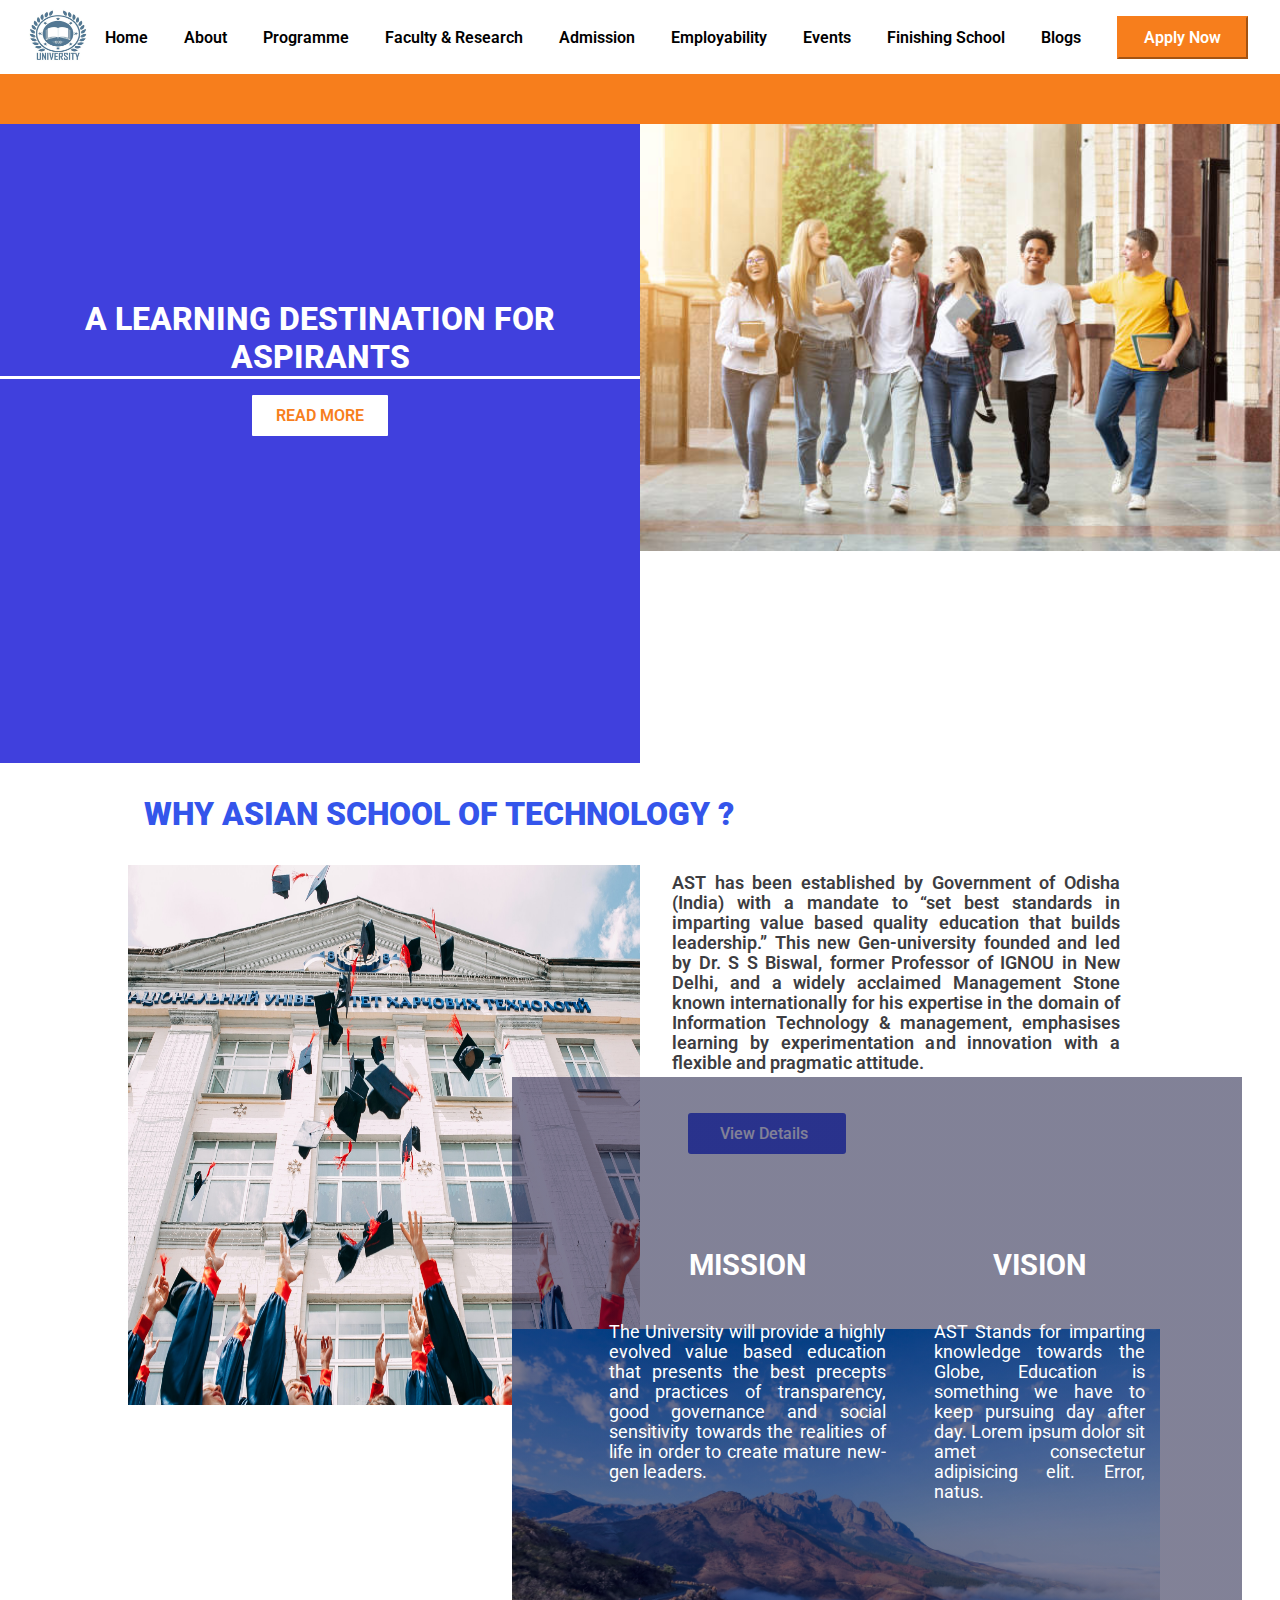
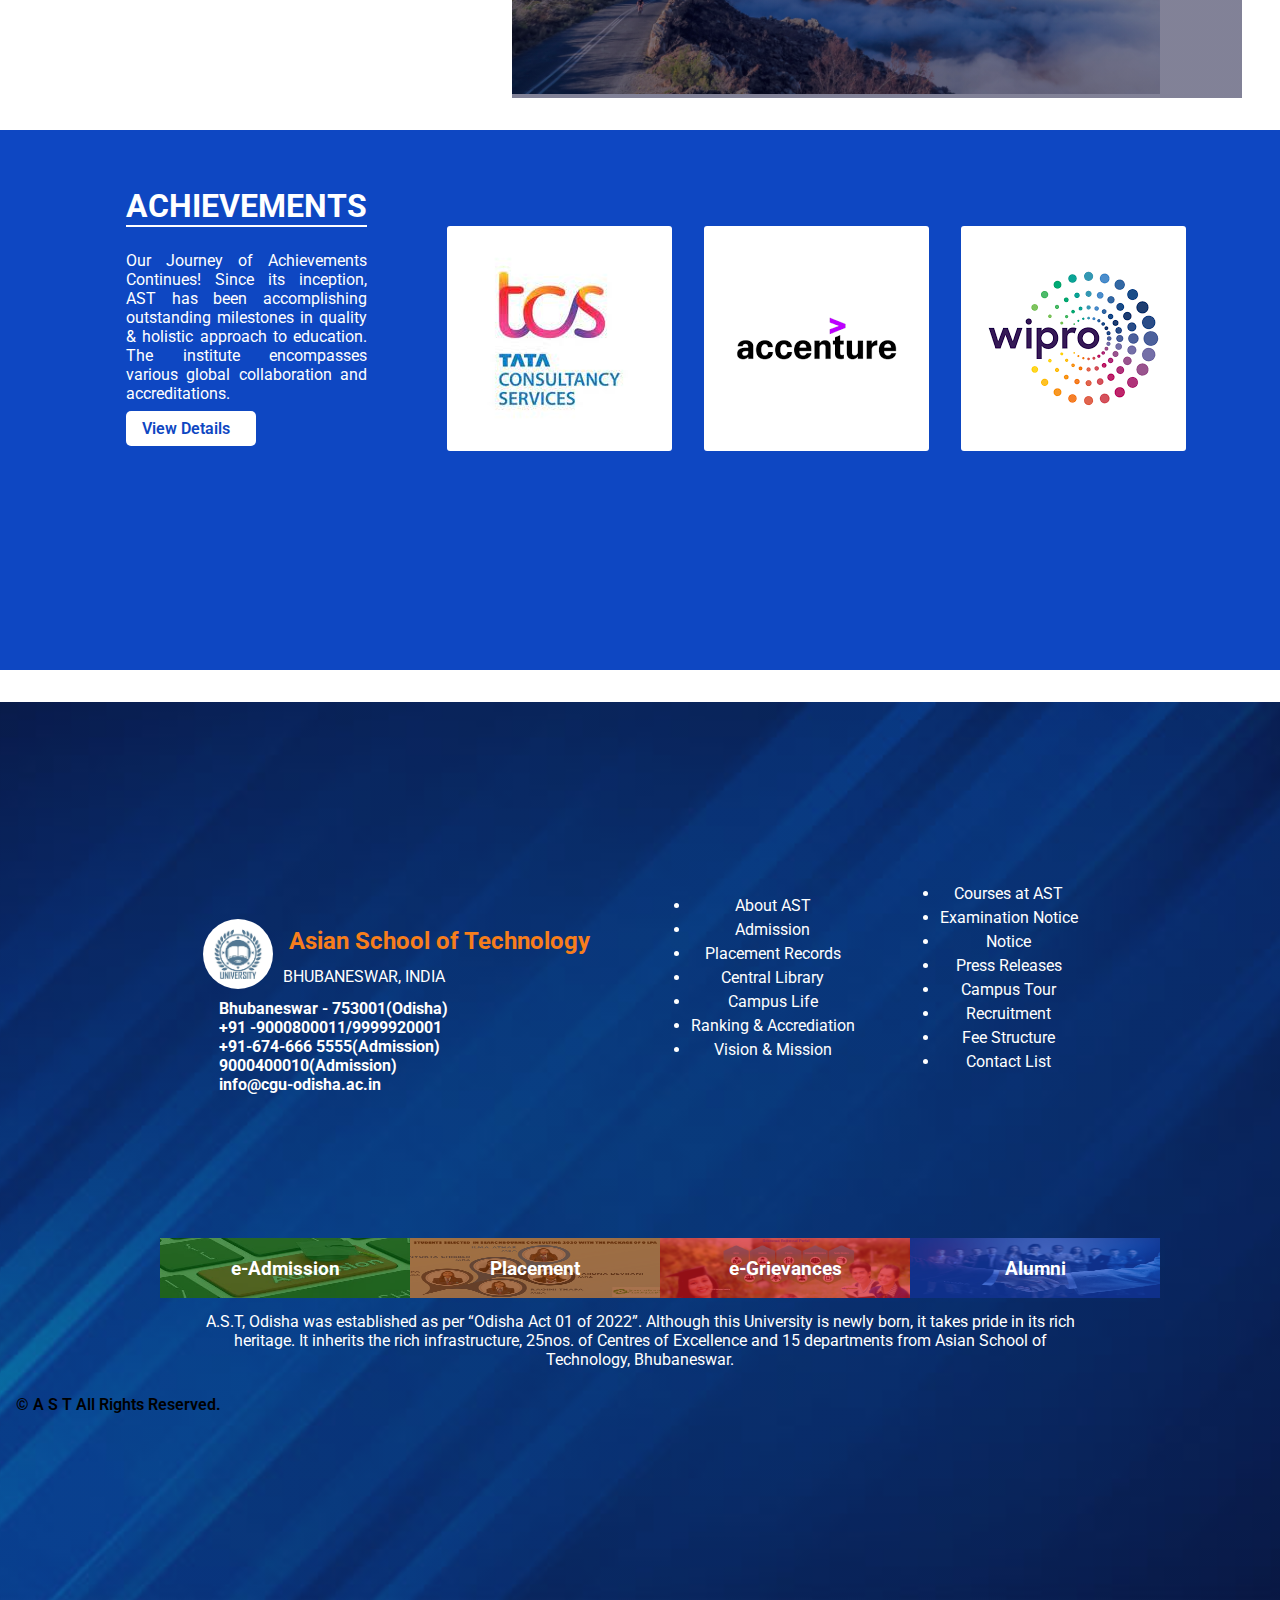
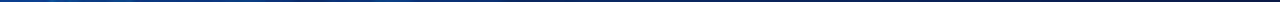
<file: index.html>
<!DOCTYPE html>
<html lang="en">

<head>
    <meta charset="UTF-8">
    <meta http-equiv="X-UA-Compatible" content="IE=edge">
    <meta name="viewport" content="width=device-width, initial-scale=1.0">
    <link href="https://fonts.googleapis.com/css2?family=Roboto:wght@300&display=swap" rel="stylesheet">
    <link href="https://fonts.googleapis.com/css2?family=Poppins:wght@300&family=Roboto:wght@300&display=swap"
        rel="stylesheet">

    <link rel="stylesheet" href="https://cdnjs.cloudflare.com/ajax/libs/font-awesome/6.0.0-beta3/css/all.min.css"
        integrity="sha512-Fo3rlrZj/k7ujTnHg4CGR2D7kSs0v4LLanw2qksYuRlEzO+tcaEPQogQ0KaoGN26/zrn20ImR1DfuLWnOo7aBA=="
        crossorigin="anonymous" referrerpolicy="no-referrer" />
    <link rel="stylesheet" href="./styling.css">
    <title>Asian School of Techonology</title>
</head>

<body>

    <section class="header">
        <div class="menu-bar">
            <div class="logo">
                <img src="./Images/logo.jpg" alt="">
            </div>
            <ul>
                <li><a href="index.html">Home</a></li>
                <li><a href="about.html">About</a>
                </li>
                <li><a href="#">Programme</a></li>
                <li><a href="#">Faculty & Research</a></li>
                <li><a href="#">Admission</a></li>
                <li><a href="#">Employability</a></li>
                <li><a href="#">Events</a></li>
                <li><a href="#">Finishing School</a></li>
                <li><a href="#">Blogs</a></li>
                <li><button><a href="#">Apply Now</a></button></li>
            </ul>
        </div>
    </section>

    <section class="popup-msg">
        <div class="popup-announcement"></div>
    </section>

    <section class="img-cover">
        <div class="tringle-side">
            <h1>A LEARNING DESTINATION FOR ASPIRANTS</h1>
            <button class="btn">READ MORE</button>
        </div>
        <div class="img-slider">
            <img src="./Images/Img1.jpg" alt="">
        </div>
    </section>
    <!--------------------About section------------------------------------->
    <section class="foundation">
        <h1>WHY ASIAN SCHOOL OF TECHNOLOGY ?</h1>
        <div class="row">
            <div class="col-left">
                <img src="./Images/homepage" alt="">
            </div>
            <div class="col-right">
                <p>
                    AST has been established by Government of Odisha (India) with a mandate to “set best
                    standards in imparting value based quality education that builds leadership.” This new
                    Gen-university
                    founded and led by Dr. S S Biswal, former Professor of IGNOU in New Delhi, and a widely
                    acclaimed Management Stone known internationally for his expertise in the domain of Information
                    Technology &
                    management, emphasises learning by experimentation and innovation with a flexible and pragmatic
                    attitude.
                </p>
                <button class="explore"> <a>View Details <i class="fas fa-arrow-right"></i></a></button>
            </div>
        </div>
    </section>
    <!--------------------Mission Vision section------------------------------------->
    <section class="mission-vision">
        <div class="mission-vision-img">
            <img src="./Images/achivement" alt="">
            <div class="layer">
                <div class="row">
                    <div class="mission">
                        <h1>MISSION</h1>
                        <P>The University will provide a highly evolved value based education that presents the best
                            precepts and practices of transparency, good governance and social sensitivity towards the
                            realities of life in order to create mature new-gen leaders.</P>
                    </div>
                    <div class="vision">
                        <h1>VISION</h1>
                        <P>AST Stands for imparting knowledge towards the Globe, Education is something we have to keep
                            pursuing day after day. Lorem ipsum dolor sit amet consectetur adipisicing elit. Error,
                            natus.
                        </P>
                    </div>
                </div>
            </div>
        </div>
    </section>
    <!-------------------------Achivements---------------------------------->
    <section class="achievements">
        <div class="row">
            <div class="achievement-blog">
                <h1>ACHIEVEMENTS</h1>
                <p>Our Journey of Achievements Continues! Since its inception, AST has been accomplishing outstanding
                    milestones in quality & holistic approach to education. The institute encompasses various global
                    collaboration and accreditations.
                </p>
                <div class="btn">
                   <button class="view-btn"> <a>View Details <i class="fas fa-arrow-right"></i></a></button>
                </div>
            </div>
            <div class="achievement-images">
                <img src="./Images/TCS1.jpg" alt="">
            </div>
            <div class="achievement-images">
                <img src="./Images/Accenture.png" alt="">
            </div>
            <div class="achievement-images">
                <img src="./Images/Wipro.png" alt="">
            </div>
        </div>
    </section>
















    <!-------------------------Footer section---------------------------------->
    <section class="footer">
        <div class="row">

            <div class="address">
                <img src="./Images/logo.jpg" alt="logo">
                <h3>Asian School of Technology </h3>
                <p>BHUBANESWAR, INDIA</p>

                <div class="contact-details">
                    <h5><i class="fas fa-map-marker-alt"></i> Bhubaneswar - 753001(Odisha)</h5>
                    <h5><i class="fas fa-phone"></i>+91 -9000800011/9999920001</h5>
                    <h5><i class="fas fa-phone"></i> +91-674-666 5555(Admission) </h5>
                    <h5><i class="fab fa-whatsapp"></i> 9000400010(Admission) </h5>
                    <h5><i class="far fa-envelope"></i> info@cgu-odisha.ac.in</h5>
                </div>
            </div>

            <div class="list-item">
                <ul>
                    <li>About AST</li>
                    <li>Admission</li>
                    <li>Placement Records</li>
                    <li>Central Library</li>
                    <li>Campus Life</li>
                    <li>Ranking & Accrediation</li>
                    <li>Vision & Mission</li>
                </ul>
            </div>
            <div class="list-item">
                <ul>
                    <li>Courses at AST</li>
                    <li>Examination Notice</li>
                    <li>Notice</li>
                    <li>Press Releases</li>
                    <li>Campus Tour</li>
                    <li>Recruitment</li>
                    <li>Fee Structure</li>
                    <li>Contact List</li>
                </ul>
            </div>

        </div>

        <div class="records">

            <div class="row">
                <div class="college-record">
                    <div class="layer">
                        <h3>e-Admission</h3>
                    </div>
                    <img src="./Images/admission.jpg" alt="">

                </div>
                <div class="college-record">
                    <div class="layer-1">
                        <h3>Placement</h3>
                    </div>
                    <img src="./Images/placement.jpg" alt="">
                </div>
                <div class="college-record">
                    <div class="layer-2">
                        <h3>e-Grievances</h3>
                    </div>
                    <img src="./Images/grievances.jpg" alt="">
                </div>
                <div class="college-record">
                    <div class="layer-3">
                        <h3>Alumni</h3>
                    </div>
                    <img src="./Images/Alumni.jpg" alt="">
                </div>
            </div>
        </div>

        <div class="footer-para">
            <p>A.S.T, Odisha was established as per “Odisha Act 01 of 2022”. Although this University is
                newly born, it takes pride in its rich heritage. It inherits the rich infrastructure, 25nos. of Centres
                of Excellence and 15 departments from Asian School of Technology, Bhubaneswar.</p>
        </div>
        <div class="footer-down">
            <p>&copy; A S T All Rights Reserved.</p>
        </div>
    </section>
</body>

</html>
</file>
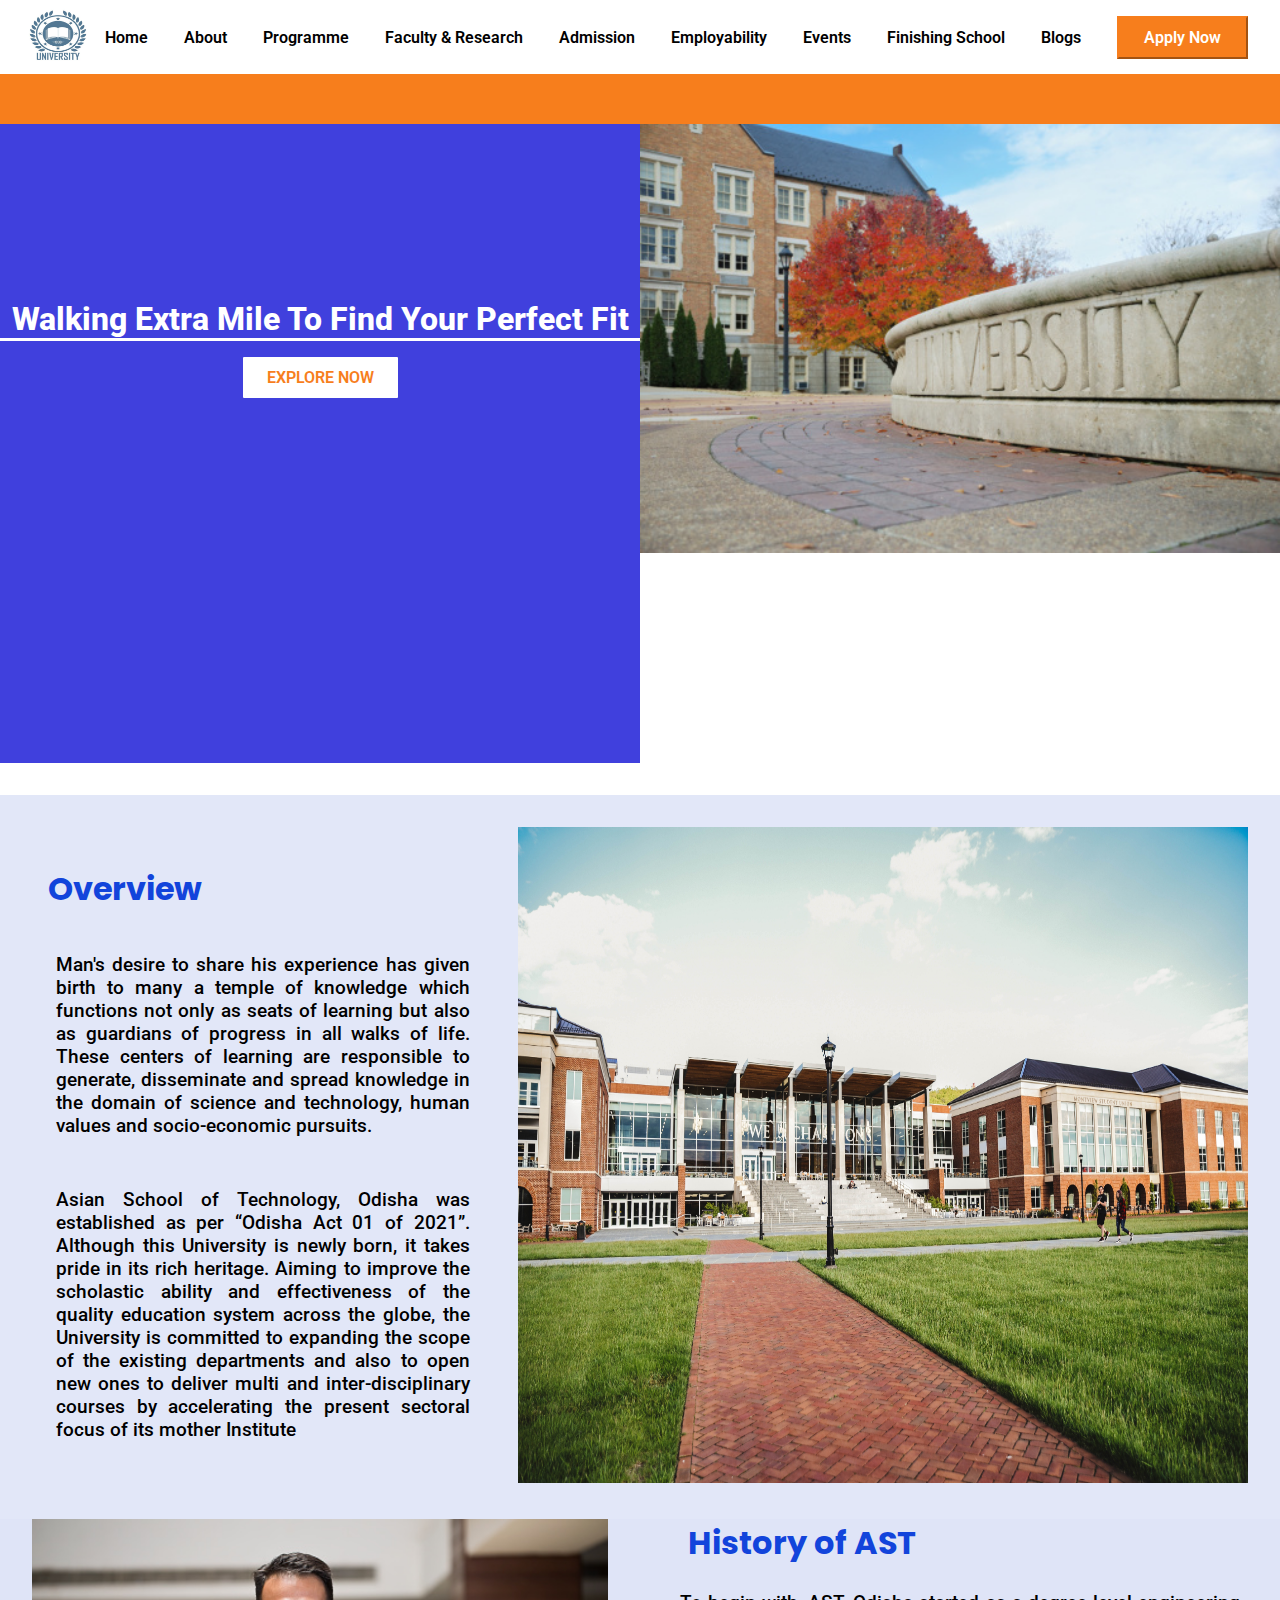
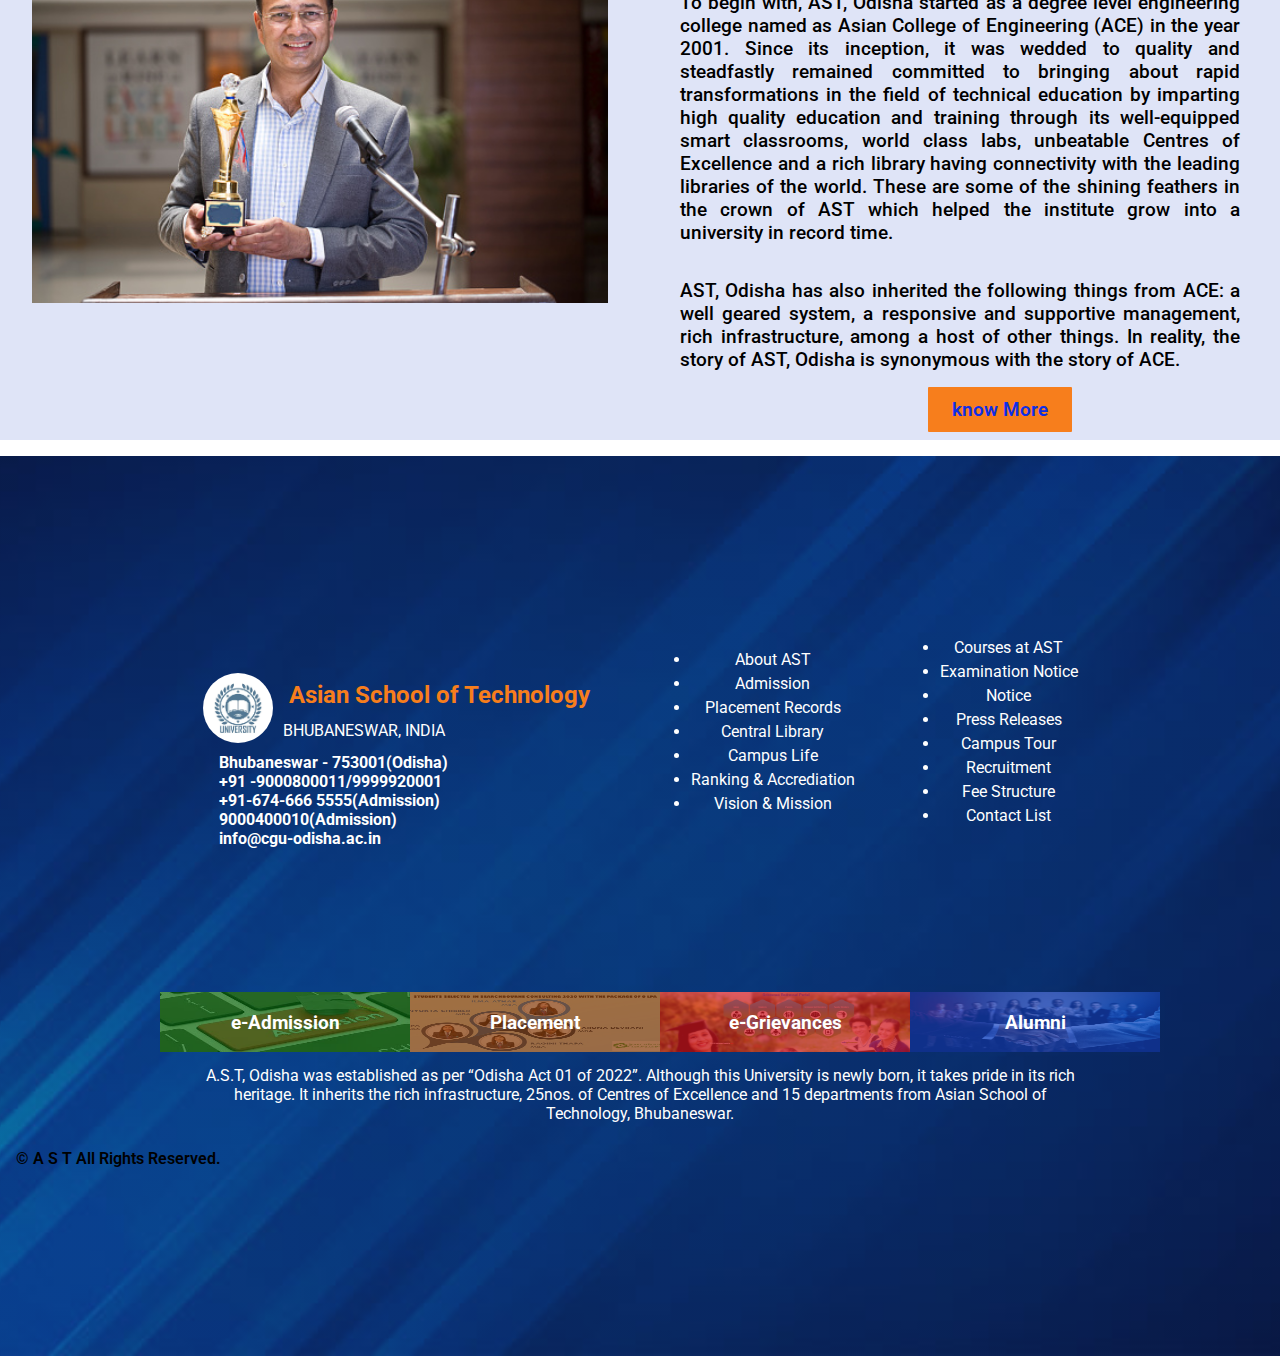
<file: about.html>
<!DOCTYPE html>
<html lang="en">

<head>
    <meta charset="UTF-8">
    <meta http-equiv="X-UA-Compatible" content="IE=edge">
    <meta name="viewport" content="width=device-width, initial-scale=1.0">
    <link href="https://fonts.googleapis.com/css2?family=Roboto:wght@300&display=swap" rel="stylesheet">
    <link href="https://fonts.googleapis.com/css2?family=Poppins:wght@300&family=Roboto:wght@300&display=swap"
        rel="stylesheet">

    <link rel="stylesheet" href="https://cdnjs.cloudflare.com/ajax/libs/font-awesome/6.0.0-beta3/css/all.min.css"
        integrity="sha512-Fo3rlrZj/k7ujTnHg4CGR2D7kSs0v4LLanw2qksYuRlEzO+tcaEPQogQ0KaoGN26/zrn20ImR1DfuLWnOo7aBA=="
        crossorigin="anonymous" referrerpolicy="no-referrer" />
    <link rel="stylesheet" href="./styling.css">
    <title>Asian School of Techonology</title>
</head>

<body>

    <section class="header">
        <div class="menu-bar">
            <div class="logo">
                <img src="./Images/logo.jpg" alt="">
            </div>
            <ul>
                <li><a href="index.html">Home</a></li>
                <li><a href="about.html" class="active">About</a>
                </li>
                <li><a href="#">Programme</a></li>
                <li><a href="#">Faculty & Research</a></li>
                <li><a href="#">Admission</a></li>
                <li><a href="#">Employability</a></li>
                <li><a href="#">Events</a></li>
                <li><a href="#">Finishing School</a></li>
                <li><a href="#">Blogs</a></li>
                <li><button><a href="#">Apply Now</a></button></li>
            </ul>
        </div>
    </section>

    <section class="popup-msg">
        <div class="popup-announcement"></div>
    </section>

    <section class="img-cover">
        <div class="tringle-side">
            <h1>Walking Extra Mile To Find Your Perfect Fit</h1>
            <button class="btn">EXPLORE NOW</button>
        </div>
        <div class="img-slider">
            <img src="./Images/about.jpg" alt="">
        </div>
    </section>
    <!--------------------About section------------------------------------->
    <section class="about">
        <div class="row">
            <div class="overview">
                <h1>Overview</h1>
                <p>Man's desire to share his experience has given birth to many a temple of knowledge which functions
                    not only as seats of learning but also as guardians of progress in all walks of life. These centers
                    of learning are responsible to generate, disseminate and spread knowledge in the domain of science
                    and technology, human values and socio-economic pursuits.</p>
                <br>
                <p>Asian School of Technology, Odisha was established as per “Odisha Act 01 of 2021”. Although this
                    University is newly born, it takes pride in its rich heritage. Aiming to improve the scholastic
                    ability and effectiveness of the quality education system across the globe, the University is
                    committed to expanding the scope of the existing departments and also to open new ones to deliver
                    multi and inter-disciplinary courses by accelerating the present sectoral focus of its mother
                    Institute</p>
            </div>
            <div class="images">
                <img src="./Images/University" alt="">
            </div>
        </div>
    </section>
    <!--------------------History section------------------------------------->
    <section class="history">
        <div class="row">
            <div class="history-col-left">
                <img src="./Images/award.jpg" alt="">
            </div>
            <div class="history-col-right">
                <h1>History of AST</h1>
                <p>To begin with, AST, Odisha started as a degree level engineering college named as Asian College
                    of Engineering (ACE) in the year 2001. Since its inception, it was wedded to quality and
                    steadfastly remained committed to bringing about rapid transformations in the field of technical
                    education by imparting high quality education and training through its well-equipped smart
                    classrooms, world class labs, unbeatable Centres of Excellence and a rich library having
                    connectivity with the leading libraries of the world. These are some of the shining feathers in the
                    crown of AST which helped the institute grow into a university in record time.</p>
                <br>
                <p>AST, Odisha has also inherited the following things from ACE: a well geared system, a responsive
                    and supportive management, rich infrastructure, among a host of other things. In reality, the story
                    of AST, Odisha is synonymous with the story of ACE.</p>
                <button class="btn">know More</button>
            </div>
        </div>
    </section>

    <!-------------------------Footer section---------------------------------->
    <section class="footer">
        <div class="row">

            <div class="address">
                <img src="./Images/logo.jpg" alt="logo">
                <h3>Asian School of Technology </h3>
                <p>BHUBANESWAR, INDIA</p>

                <div class="contact-details">
                    <h5><i class="fas fa-map-marker-alt"></i> Bhubaneswar - 753001(Odisha)</h5>
                    <h5><i class="fas fa-phone"></i>+91 -9000800011/9999920001</h5>
                    <h5><i class="fas fa-phone"></i> +91-674-666 5555(Admission) </h5>
                    <h5><i class="fab fa-whatsapp"></i> 9000400010(Admission) </h5>
                    <h5><i class="far fa-envelope"></i> info@cgu-odisha.ac.in</h5>
                </div>
            </div>

            <div class="list-item">
                <ul>
                    <li>About AST</li>
                    <li>Admission</li>
                    <li>Placement Records</li>
                    <li>Central Library</li>
                    <li>Campus Life</li>
                    <li>Ranking & Accrediation</li>
                    <li>Vision & Mission</li>
                </ul>
            </div>
            <div class="list-item">
                <ul>
                    <li>Courses at AST</li>
                    <li>Examination Notice</li>
                    <li>Notice</li>
                    <li>Press Releases</li>
                    <li>Campus Tour</li>
                    <li>Recruitment</li>
                    <li>Fee Structure</li>
                    <li>Contact List</li>
                </ul>
            </div>

        </div>

        <div class="records">

            <div class="row">
                <div class="college-record">
                    <div class="layer">
                        <h3>e-Admission</h3>
                    </div>
                    <img src="./Images/admission.jpg" alt="">

                </div>
                <div class="college-record">
                    <div class="layer-1">
                        <h3>Placement</h3>
                    </div>
                    <img src="./Images/placement.jpg" alt="">
                </div>
                <div class="college-record">
                    <div class="layer-2">
                        <h3>e-Grievances</h3>
                    </div>
                    <img src="./Images/grievances.jpg" alt="">
                </div>
                <div class="college-record">
                    <div class="layer-3">
                        <h3>Alumni</h3>
                    </div>
                    <img src="./Images/Alumni.jpg" alt="">
                </div>
            </div>
        </div>

        <div class="footer-para">
            <p>A.S.T, Odisha was established as per “Odisha Act 01 of 2022”. Although this University is
                newly born, it takes pride in its rich heritage. It inherits the rich infrastructure, 25nos. of Centres
                of Excellence and 15 departments from Asian School of Technology, Bhubaneswar.</p>
        </div>
        <div class="footer-down">
            <p>&copy; A S T All Rights Reserved.</p>
        </div>
    </section>
</body>

</html>
</file>
<file: styling.css>
* {
    margin: 0;
    padding: 0;
    box-sizing: border-box;
    font-family: 'Roboto', sans-serif;
}
.header {
    background: #fff;
    width: 100%;
}
.menu-bar {
    display: flex;
    margin: auto;
    justify-content: space-between;
    margin-bottom: 0;
}
.menu-bar .logo img {
    width: 100px;
    height: 70px;
    padding-left: 1rem;
}
.menu-bar ul li {
    display: inline-block;
    text-align: center;
    align-items: center;
    justify-content: center;
    list-style: none;
    padding-right: 2rem;
    margin-top: 1rem;
}
.menu-bar ul li a {
    text-decoration: none;
    color: #000;
    font-size: 1rem;
    font-weight: 600;
}
.menu-bar ul li button {
    background: rgb(247, 126, 28);
    border-color: rgb(247, 126, 28);
    padding: 10px 25px 10px 25px;
    overflow: hidden;
}
.menu-bar ul li button a {
    color: #fff;
}
/*---------------------------------Popup Announcement----------------------------------------------*/
.popup-msg .popup-announcement{
    height: 50px;
    width: 100%;
    background-color: rgb(247, 126, 28);
}
/*---------------------------------cover page----------------------------------------------*/
.img-cover {
    display: flex;
}
.tringle-side {
    height: 71vh;
    width: 50%;
    background-color: rgb(64, 64, 221);
    align-items: center;
    justify-content: center;
    text-align: center;
    padding-top: 11rem;
}
.tringle-side h1{
    color: #fff;
    font-size: 2rem;
    font-weight: 800;
    border-bottom: 3px solid #fff;
    
}
.tringle-side .btn {
    padding: 0.7rem 1.5rem;
    background: #fff;
    color: rgb(247, 126, 28);
    font-size: 1rem;
    font-weight: 600;
    margin-top: 1rem;
    border: none;
    overflow: hidden;
    cursor: pointer;
    transition: 1s;
    border-radius: 1px;
}
.tringle-side .btn:hover {
    background: rgb(247, 126, 28);
    color: #fff;
}

.img-slider {
    flex-basis: 50%;
}
.img-slider img {
    width: 100%;
}
/*----------------------------------Home page------------------------------------------*/
.foundation {

}
.foundation h1 {
    margin: 1rem;
    color: #3455eb;
    font-size: 2rem;
    font-weight: 900;
    padding: 1rem 8rem;
}
.foundation .row {
    display: flex;
    flex-basis: 80%;
    justify-content: center;
}
.foundation .row .col-left {
   flex-basis: 40%;
}
.foundation .row .col-left img {
    width: 100%;
    height: 60vh;
}
.foundation .row .col-right {
    flex-basis: 40%;
 }
 .foundation .row .col-right p {
     align-items: center;
     text-align: justify;
     padding: 0.5rem 2rem;
     color: #3d3d41;
     font-size: 1.1rem;
     font-weight: 600;
 }
 .foundation .row .col-right .explore {
     margin: 2rem 3rem;
     padding: 0.7rem 2rem;
     background: #4e60e9;
     overflow: hidden;
     color: #fff;
     border: none;
     border-radius: 3px;
     font-size: 1rem;
     font-weight: 500;
     cursor: pointer;
     transition: 1s;
 }
 .foundation .row .col-right .explore a {
     text-decoration: none;
 }
 .foundation .row .col-right .explore a i {
     padding: 0.2rem;
 }
 .foundation .row .col-right .explore:hover {
    background: #1327c0;
    color: #fff;
 }
 /*-----------------------Mission & Vision section-------------------------------*/
 .mission-vision .mission-vision-img{
     justify-content: center;
     align-items: center;
     margin: 0 3rem 0 32rem;
     margin-top: -5rem;
 }
 .mission-vision .mission-vision-img img{
     width: 90%;
     height: 80%;
 }
 .mission-vision .mission-vision-img .layer{
     display: flex;
     height: 69%;
     width: 57%;
     justify-content: space-evenly;
     align-items: center;
     text-align: center;
     background-image: linear-gradient(rgba(5, 5, 48, 0.5),rgba(5, 5, 48, 0.5));
     position: absolute;
     transform: translateY(-100%);
 }
 .mission-vision .mission-vision-img .layer .row {
     display: flex;
     flex-basis: 80%;
 }
 .mission-vision .mission-vision-img .layer .row .mission h1, .vision h1 {
     color: #fff;
     margin-bottom: 1rem;
     font-weight: bold;
     font-size: 1.8rem;
 }
 .mission-vision .mission-vision-img .layer .row .mission p, .vision p {
     color: #fff;
     text-align: justify;
     padding: 1.5rem;
     font-size: 1.1rem;
 }

  /*---------------------------Achievement section-----------------------------------*/
 .achievements {
     background: #0e47c2;
     width: 100%;
     height: 60vh;
     margin: 2rem 0;
    
 }
 .achievements .row {
     display: flex;
     width: 80%;
     align-items: center;
     justify-content: center;
     text-align: center;
 }
.achievements .row .achievement-blog {
     margin: 1rem 1rem 0 16rem;
     padding: 1rem;
}
.achievements .row .achievement-blog h1 {
    margin: 1rem;
    color: #fff;
    border-bottom: 2px solid #fff;
    font-size: 2rem;
    font-weight: bold;
}
.achievements .row .achievement-blog p {
    color: #fff;
    text-align: justify;
    padding: 0.5rem 1rem;
    font-size: 1rem;
}
.achievements .row .achievement-blog .btn {
    text-align: left;
    margin-left: 1rem;
}
.achievements .row .achievement-blog .view-btn {
    background: #fff;
    color: #0e47c2;
    padding: 0.5rem 1rem;
    overflow: hidden;
    border: none;
    border-radius: 5px;
    font-size: 1rem;
    font-weight: 600;
    cursor: pointer;
}
.achievements .row .achievement-blog .view-btn i {
    padding-left: 10px;
}
.achievements .row .achievement-images {
    padding: 1rem 0 1rem 2rem;
    margin-top: 5rem;
}
.achievements .row .achievement-images img {
    border-radius: 3px;
}













 /*---------------------------About page-----------------------------------*/
 .about {
    background-color: #e2e7f8;
    margin-top: 2rem;
 }
.about .row{   
    display: flex;
    justify-content: center;
    align-items: center;
    text-align: center;
}
.about .row .overview {
    flex-basis: 50%;
}
.about .row .overview h1{
    text-align: left;
    margin: 0 3rem 0;
    padding-bottom: 1rem;
    font-size: 2rem;
    font-family: 'Poppins',sans-serif;
    color: #1244db;
}
.about .row .overview p {
    margin: 1rem 0.5rem 0 3rem;
    text-align: justify;
    font-size: 1.2rem;
    font-weight: 500;
    font-family: inherit;
    padding: 0.5rem;
}
.about .images img {
    width: 100%;
    height: 80vh;
    padding: 2rem;
}

/*---------------------------------History of the page----------------------------------------------------------*/
.history {
    background-color: #dfe4f7;
}
.history .row{
    display: flex;
    justify-content: center;
}
.history .row .history-col-left{
   flex-basis: 50%;
}
.history .row .history-col-left img {
    width: 100%;
    padding: 0 2rem;
}
.history .row .history-col-right{
    flex-basis: 50%;
    justify-content: center;
}
.history .row .history-col-right h1 {
    text-align: left;
    margin: 0 3rem 0;
    padding-bottom: 1rem;
    font-size: 2rem;
    font-family: 'Poppins',sans-serif;
    color: #1244db;
}
.history .row .history-col-right p {
    text-align: justify;
    font-size: 1.2rem;
    font-weight: 500;
    font-family: inherit;
    margin: 0.5rem 2rem;
    padding: 0 0.5rem;
}
.history .row .history-col-right .btn {
    padding: 0.7rem 1.5rem;
    margin: 0.5rem 0 0.5rem 18rem;
    background: rgb(247, 126, 28);
    color: #0e2ee6;
    font-size: 1.2rem;
    font-weight: 600;
    border: none;
    overflow: hidden;
    cursor: pointer;
    transition: 1s;
    border-radius: 1px;
}
.history .row .history-col-right .btn:hover {
    background: #0e2ee6;
    color: rgb(247, 126, 28);
}
/*----------------------Footer section------------------------------------------------*/
.footer {
    background-image: linear-gradient(rgba(17, 28, 92, 0.5),rgba(17, 28, 92, 0.5)), url(./Images/footer1.jpg);
    background-position: center;
    background-size: cover;
    width: 100%;
    height: 100vh;
    margin-top: 1rem;
    padding-top: 8rem;
}
.footer .row {
    display: flex;
    flex-basis: 80%;
    justify-content: space-around;
    align-items: center;
    text-align: center;
    margin: 0 10rem;
}
.footer .row .address {
    display: flex;
    justify-content: space-between;
}
.footer .row .address img {
    width: 70px;
    height: 70px;
    border-radius: 100px;
}
.footer .row .address h3 {
    color: rgb(247, 126, 28);
    font-size: 1.5rem;
    padding: 0.5rem  1rem 1rem;
}
.footer .row .address p {
    padding-left: 5rem;
    margin-top: 3rem;
    position: absolute;
    color: #fff;
}
.footer .row .address .contact-details {
    margin-top: 5rem;
    position: absolute;
}
.footer .row .address .contact-details h5 {
    font-size: 1rem;
    color: #fff;
    text-align: justify;
}
.footer .row .address .contact-details h5 i {
    color: rgb(247, 126, 28);
    padding: 0.5rem;
    font-size: 1rem;
    cursor: pointer;
}
.footer .row .list-item {
    margin-top: 3.5rem;
}
 .footer .row .list-item ul li {
    font-size: 1rem;
    color: #fff;
    padding-bottom: 0.5rem;
    line-height: 1rem;
    cursor: pointer;
}
.records{
   margin-top: 10rem;
}
.records .row {
    justify-content: space-evenly;
}
.records .row .college-record {
    padding: 0;
}
.records .row .college-record img {
    width: 250px;
    height: 60px;
    padding: 0;
}
.records .row .college-record h3 {
    color: #fff;
    margin-top: 20px;
}
.records .row .college-record .layer {
    width: 250px;
    height: 60px;
    background: rgba(7, 104, 15, 0.7);
    position: absolute;
}
.records .row .college-record .layer-1 {
    width: 250px;
    height: 60px;
    background: rgba(131, 54, 3, 0.7);
    position: absolute;
}
.records .row .college-record .layer-2 {
    width: 250px;
    height: 60px;
    background: rgba(209, 22, 31, 0.7);
    position: absolute;
}
.records .row .college-record .layer-3 {
    width: 250px;
    height: 60px;
    background: rgba(21, 68, 197, 0.7);
    position: absolute;
}
.footer .footer-para {
    justify-content: center;
    align-items: center;
    text-align: center;
}
.footer .footer-para p {
    color: #fff;
    text-align: center;
    padding: 10px 12rem;
}
.footer .footer-down p{
    color: #000;
    font-size: 1rem;
    font-weight: 600;
    margin-top: 1rem;
    padding-left: 1rem;
}
/*--------------------------------------------------------------------------------*/
</file>
